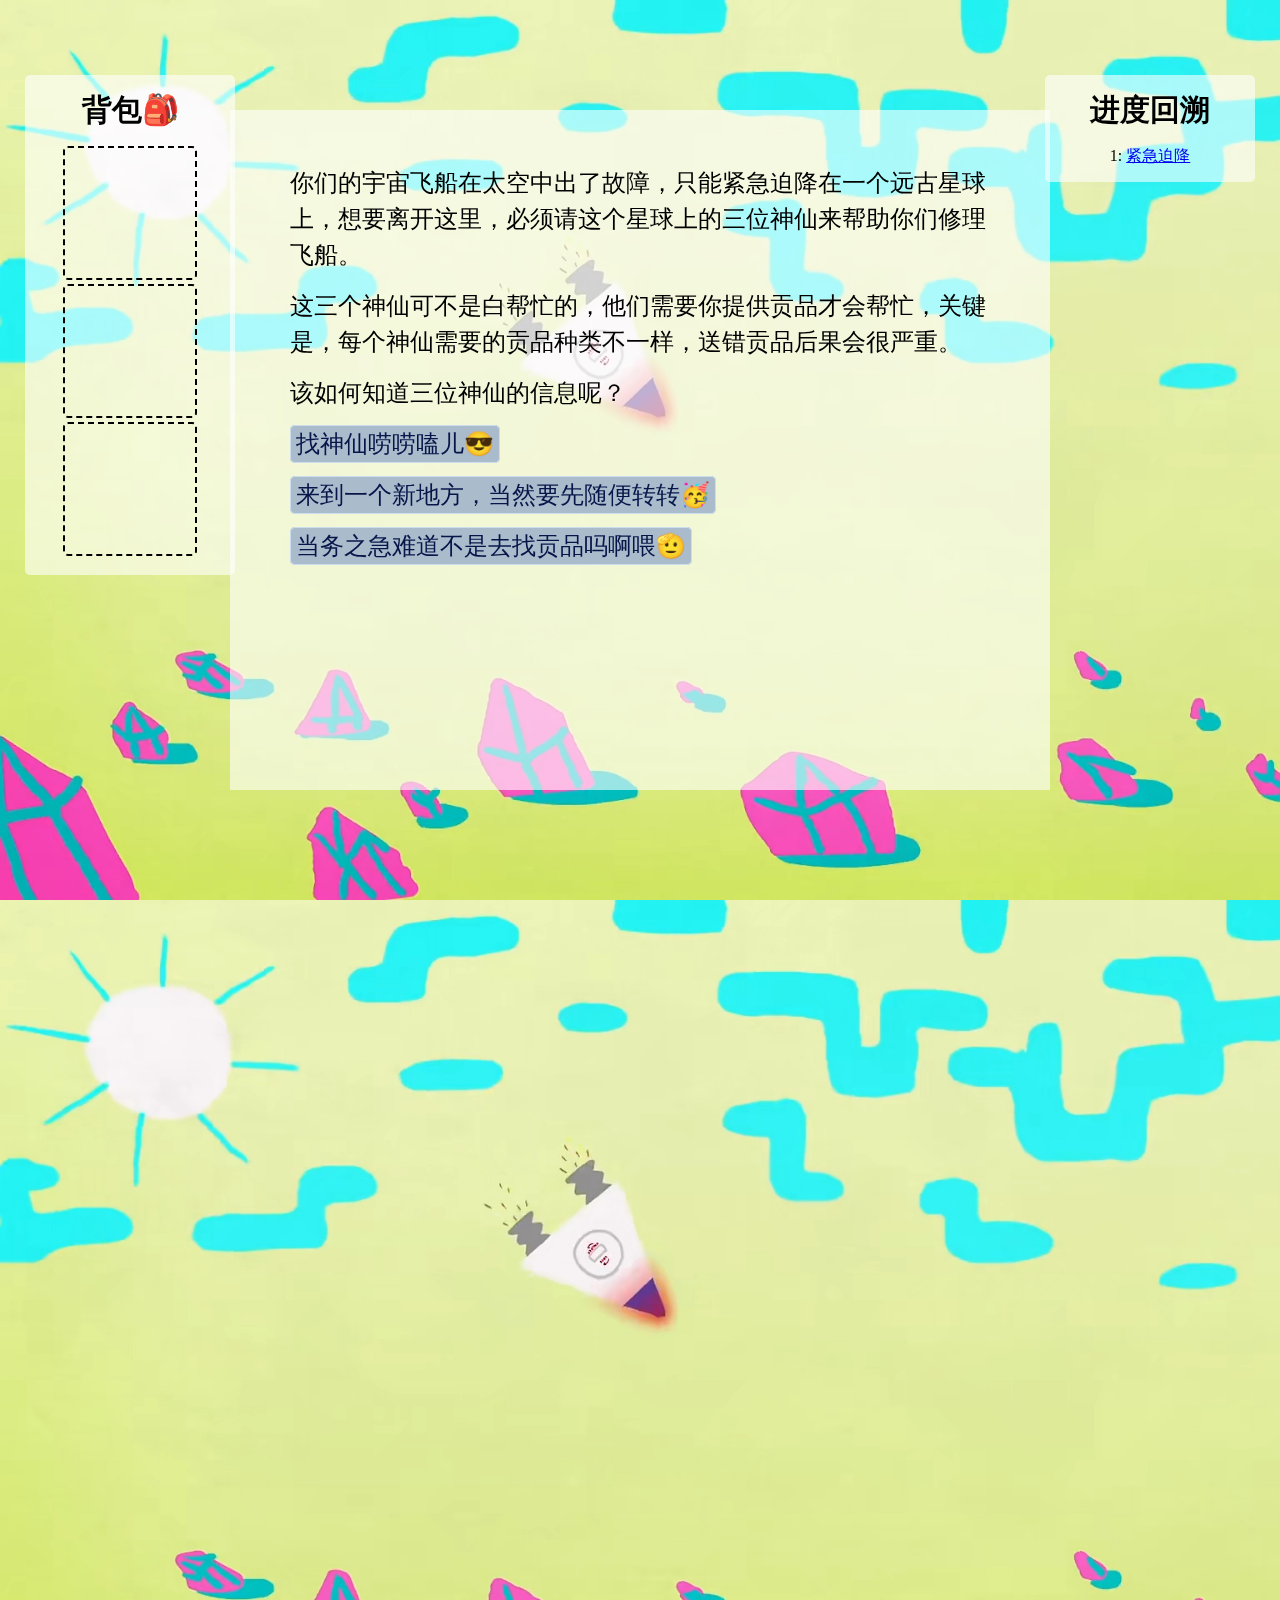
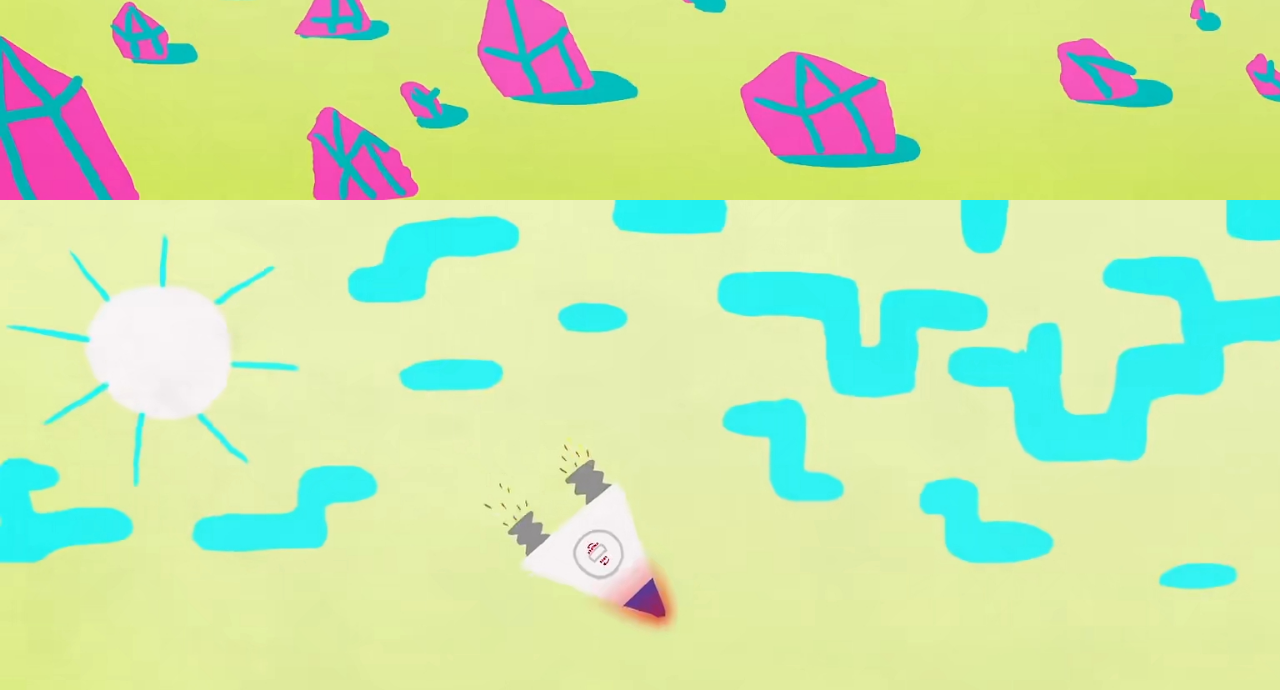
<file: index.html>
<!doctype html>
<html lang="en">
<head>
    <meta charset="utf-8" />
    <title>Interactive Fiction</title>
    <link href="main.css" rel="stylesheet" />
</head>

<body>
<div id="player_inventory">
  <span class="item-container"><h3>背包🎒</h3>
    <div class="inventory-box empty"></div>
    <div class="inventory-box empty"></div>
    <div class="inventory-box empty"></div>
  </span>
</div>
<div id="steps-taken">
  <h3>进度回溯</h3>
  <ul id='steps'>
  </ul>
</div>

<div id="impress">
    <div id="紧急迫降" class="step slide">
      <div class="slide-text">
        <p>你们的宇宙飞船在太空中出了故障，只能紧急迫降在一个远古星球上，想要离开这里，必须请这个星球上的三位神仙来帮助你们修理飞船。</p>
        <p>这三个神仙可不是白帮忙的，他们需要你提供贡品才会帮忙，关键是，每个神仙需要的贡品种类不一样，送错贡品后果会很严重。</p>
        <p>该如何知道三位神仙的信息呢？</p>
        <p><a href='#三神谜题'>找神仙唠唠嗑儿😎</a></p>
        <p><a href='#规则石碑'>来到一个新地方，当然要先随便转转🥳</a></p>
        <p><a href='#采摘贡品'>当务之急难道不是去找贡品吗啊喂🫡</a></p>
        <div class="event-text"></div>
      </div>
    </div>

    <div id="三神谜题" class="step slide" data-x="1500">
      <div class="slide-text">
        <p>你来到了三位神面前，他们坐成一排，一脸慈祥地看着你。</p>
        <p>坐在左边的神说：“中间坐的是真理之神。”</p>
        <p>坐在中间的神说：“我是变化之神。”</p>
        <p>坐在右边的神说：“坐在中间的是谎言之神。”</p>
        <p>最后，他们齐声说：“现在，按顺序投喂我们吧！”</p>
        <p><a href="#" onclick='location = window.location.pathname; return false;'>？到底在说什么，好像我的打开方式不太对啊……</a></p>
        <div class="event-text"></div>
      </div>
      <div class="menu">
        <div class="inventory-box">
          <img src="god_of_truth.png" alt="god_of_truth" class="item" id="god_of_truth">
          <img src="god_of_lies.png" alt="god_of_lies" class="item" id="god_of_lies">
          <img src="god_of_change.png" alt="god_of_change" class="item" id="god_of_change">
        </div>
      </div>
    </div>

    <div id="规则石碑" class="step slide" data-x="-1500">
      <div class="slide-text">
        <p>这个星球似乎由小岛组成，有着和地球截然不同的景色，水何澹澹，山岛竦峙，树木丛生，百草……突然，正在吟诗的你被地上的一块石头绊了一跤！</p>
        <p>低头一看，原来是一块刻了字的石碑……</p>
        <p>石碑上歪歪扭扭地写着《游戏规则》：</p>
        <p>真理之神只说真话，吃红红的「真果」。谎言之神只说假话，吃绿绿的「假果」。变化之神说话半真半假，吃黄黄的「奇异果」</p>
      </div>
      <div class="menu">
        <p>好的我记住了！现在就去<a href='#三神谜题'>找神仙聊聊🧐</a></p>
        <p>很简单，现在只需要去<a href='#采摘贡品'>找贡品😏</a></p>
        <p>一头雾水，先<a href="#" onclick='location = window.location.pathname; return false;'>原路返回😐</a>吧</p>
      </div>
      </div>

      <div id="采摘贡品" class="step slide" data-y="1500">
        <div class="slide-text">
          <p>你被一阵奇异的果香吸引，很快，你就发现路边三棵一模一样的树上，却长着三种形状各异的果实……</p>
          <p>树下的木牌上写着：“这三棵树依次是：真果树🌲假果树🌲奇异果树🌲，它们结出的果实是神的贡品”</p>
          <p>这贡品这么难以下咽吗……你犹犹豫豫地摘下果实放进背包，真想赶紧逃离这个奇怪的地方。</p>
        </div>
        <div class="menu item-container">
          <div class="inventory-box">
            <img src="truthfruit.png" alt="truthfruit" class="item" id="truthfruit">
            <img src="fakefruit.png" alt="fakefruit" class="item" id="fakefruit">
            <img src="kiwi.png" alt="kiwi" class="item" id="kiwi">
          </div>
        </div>
</div>

<script src="impress.js"></script>
<script>impress().init();</script>
<script src="game.js"></script>
<script src="dragDrop.js"></script>

</body>
</html>
</file>
<file: main.css>
html, body, div, span, applet, object, iframe,
h1, h2, h3, h4, h5, h6, p, blockquote, pre,
a, abbr, acronym, address, big, cite, code,
del, dfn, em, img, ins, kbd, q, s, samp,
small, strike, strong, sub, sup, tt, var,
b, u, i, center,
dl, dt, dd, ol, ul, li,
fieldset, form, label, legend,
table, caption, tbody, tfoot, thead, tr, th, td,
article, aside, canvas, details, embed, 
figure, figcaption, footer, header, hgroup, 
menu, nav, output, ruby, section, summary,
time, mark, audio, video {
    margin: 0;
    padding: 0;
    border: 0;
    font-size: 100%;
    font-family: AaWWDZT;
}

article, aside, details, figcaption, figure, 
footer, header, hgroup, menu, nav, section {
    display: block;
}
ol, ul {
    list-style: none;
}
table {
    border-collapse: collapse;
    border-spacing: 0;
}
b, strong { font-weight: bold }
i, em { font-style: normal }
/* Reset ends here */
body {
  background-image: url(降落.jpg);
  background-size: cover;
}
.impress-enabled .step {
    margin: 0;
    opacity: 0.0;
    -webkit-transition: opacity 1s;
    -moz-transition:    opacity 1s;
    -ms-transition:     opacity 1s;
    -o-transition:      opacity 1s;
    transition:         opacity 1s;
}
.impress-enabled .step.active { opacity: 1 }
.slide {
    display: block;
    width: 700px;
    height: 600px;
    padding: 40px 60px;
    background-color: rgba(255, 255, 255, .6);
    font-size: 24px;
    font-weight: normal;
}
.slide p{
  margin-top:15px;
  margin-bottom:15px;
  line-height: 1.5;
}
.slide a, .slide a:visited {
  color: #071549;
  text-decoration:none;
  background-color: #abc;
  padding:5px;
  border-radius: 5px;
  border:1px solid #cde;
}
.slide a:hover, .slide a:active{
  background-color: #cde;
}
.slide .slide-text{
  height: auto;
  padding-bottom: 30px;
}
div.menu{
  border-top:2px solid black;
  padding-top:25px;
  text-align: center;
}
img.item{
  width:100%;
  height:100%;
  cursor: move;
  padding:0px;
  text-align: center;
}
#player_inventory{
  background: rgba(0, 0, 0, .3);
  position: fixed; 
  text-align: center;
  width:180px;
  padding:15px;
  border-radius: 5px;
  top: 75px; 
  left: 25px; 
  background-color: rgba(255, 255, 255, .6);
}
.menu .inventory-box{
  margin-right:20px;
  display: flex;
}
.inventory-box{
  position: static;
  display: inline-block;
  height:130px;
  width:130px;
  border-radius: 5px;
  text-align:center;
}
.inventory-box.empty{
  border: 2px dashed #000;
}
.menu .item-container{
  margin-right:20px;
  text-align: center;

  height:200px;
  width:200px;
}
h3{
  font-weight:bold;
  font-size:30px;
  margin-bottom:15px;
}
#steps-taken{
  position: fixed; 
  text-align: center;
  width:180px;
  padding:15px;
  border-radius: 5px;
  top: 75px; 
  right: 25px; 
  background-color: rgba(255, 255, 255, .6);
}
</file>
